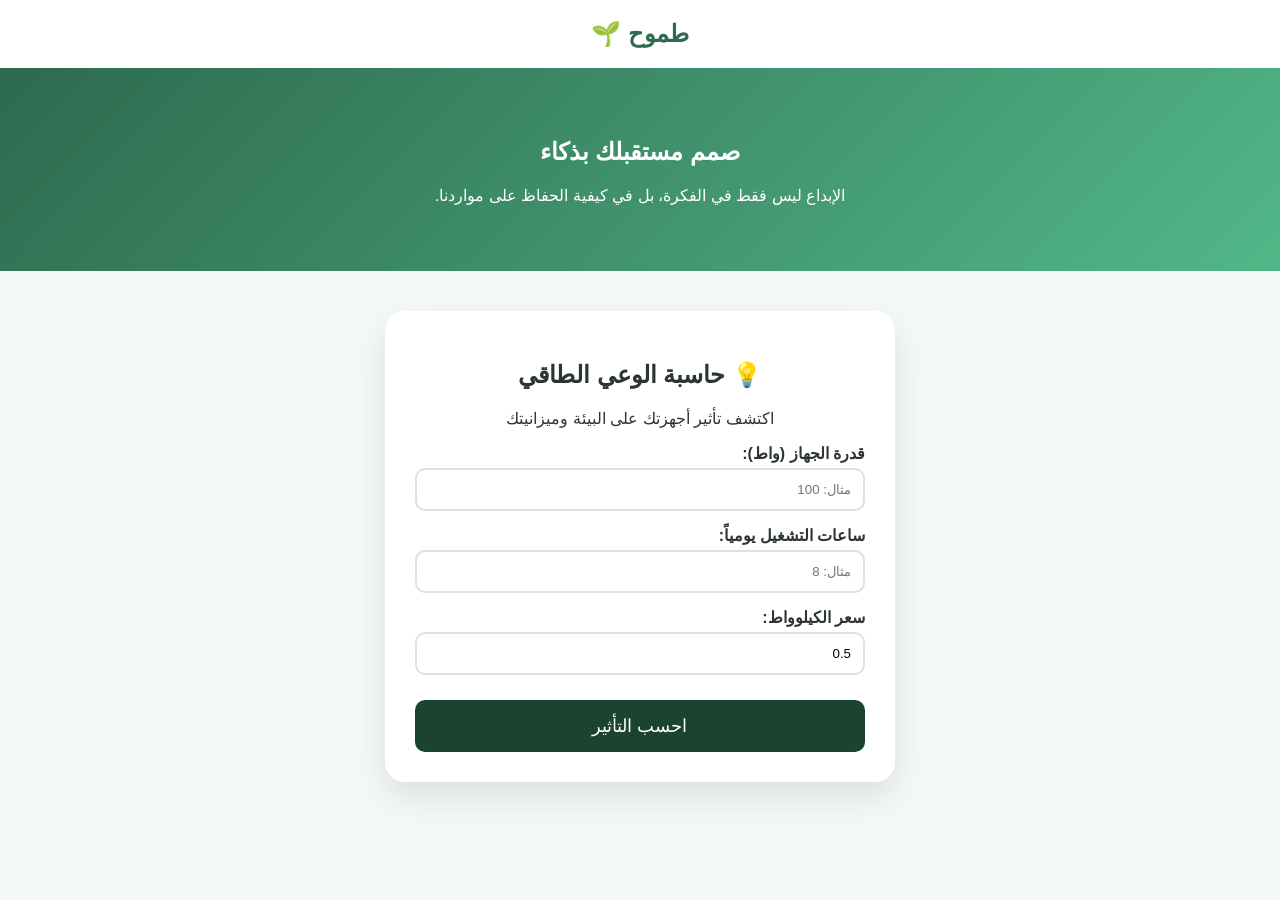
<file: eco-project/index.html>
<!DOCTYPE html>
<html lang="ar" dir="rtl">
<head>
    <meta charset="UTF-8">
    <meta name="viewport" content="width=device-width, initial-scale=1.0">
    <title>موقع طموح | توفير الموارد</title>
    <link rel="stylesheet" href="style.css">
</head>
<body>

    <header>
        <div class="logo">طموح <span>🌱</span></div>
    </header>

    <section class="hero">
        <h1>صمم مستقبلك بذكاء</h1>
        <p>الإبداع ليس فقط في الفكرة، بل في كيفية الحفاظ على مواردنا.</p>
    </section>

    <section class="calc-section">
        <div class="calc-card">
            <h2>💡 حاسبة الوعي الطاقي</h2>
            <p>اكتشف تأثير أجهزتك على البيئة وميزانيتك</p>
            
            <div class="input-group">
                <label>قدرة الجهاز (واط):</label>
                <input type="number" id="watts" placeholder="مثال: 100">
            </div>

            <div class="input-group">
                <label>ساعات التشغيل يومياً:</label>
                <input type="number" id="hours" placeholder="مثال: 8">
            </div>

            <div class="input-group">
                <label>سعر الكيلوواط:</label>
                <input type="number" id="price" value="0.5">
            </div>

            <button onclick="calculateEnergy()" class="btn-calc">احسب التأثير</button>

            <div id="result" class="result-box"></div>
        </div>
    </section>

    <script>
        function calculateEnergy() {
            const watts = document.getElementById('watts').value;
            const hours = document.getElementById('hours').value;
            const price = document.getElementById('price').value;
            const resultDiv = document.getElementById('result');

            if (watts > 0 && hours > 0) {
                const kwh = (watts * hours) / 1000;
                const cost = kwh * price;
                
                let feedback = "";
                let statusClass = "";

                if (kwh < 1.5) {
                    feedback = "أداء رائع! استهلاكك منخفض وصديق للبيئة. ✨";
                    statusClass = "low-impact";
                } else if (kwh < 5) {
                    feedback = "استهلاك متوسط. جرب تقليل ساعات التشغيل للوفر. ⚖️";
                    statusClass = "med-impact";
                } else {
                    feedback = "استهلاك مرتفع جداً! هذا الجهاز يرهق مواردك. ⚠️";
                    statusClass = "high-impact";
                }

                resultDiv.innerHTML = `
                    <div class="result-content ${statusClass}">
                        <p>الاستهلاك: <strong>${kwh.toFixed(2)}</strong> كيلوواط/ساعة</p>
                        <p>التكلفة اليومية: <strong>${cost.toFixed(2)}</strong> ج.م</p>
                        <hr>
                        <p class="feedback">${feedback}</p>
                    </div>
                `;
                resultDiv.style.display = 'block';
            } else {
                alert("من فضلك أدخل قيم صحيحة.");
            }
            
        }
    </script>
</body>
</html>
</file>
<file: eco-project/style.css>
body {
    font-family: 'Segoe UI', Arial, sans-serif;
    background-color: #f4f9f6;
    margin: 0;
    text-align: center;
    color: #2d3436;
}

header {
    background: #ffffff;
    padding: 20px;
    box-shadow: 0 2px 10px rgba(0,0,0,0.1);
}

.logo {
    font-size: 24px;
    font-weight: bold;
    color: #2d6a4f;
}

.logo span { color: #52b788; }

.hero {
    padding: 50px 20px;
    background: linear-gradient(135deg, #2d6a4f, #52b788);
    color: white;
}

.calc-section {
    padding: 40px 20px;
}

.calc-card {
    max-width: 450px;
    margin: 0 auto;
    background: white;
    padding: 30px;
    border-radius: 20px;
    box-shadow: 0 15px 35px rgba(0,0,0,0.1);
}

.input-group {
    text-align: right;
    margin-bottom: 15px;
}

.input-group label {
    display: block;
    margin-bottom: 5px;
    font-weight: 600;
}

.input-group input {
    width: 100%;
    padding: 12px;
    border: 2px solid #e0e0e0;
    border-radius: 10px;
    box-sizing: border-box;
    transition: 0.3s;
}

.input-group input:focus {
    border-color: #52b788;
    outline: none;
}

.btn-calc {
    width: 100%;
    padding: 15px;
    background: #1b4332;
    color: white;
    border: none;
    border-radius: 10px;
    font-size: 18px;
    cursor: pointer;
    margin-top: 10px;
}

.btn-calc:hover { background: #2d6a4f; }

/* تنسيق نتائج الحاسبة */
.result-box {
    margin-top: 25px;
    display: none;
}

.result-content {
    padding: 20px;
    border-radius: 15px;
    border-right: 8px solid;
}

.low-impact { background: #d8f3dc; color: #1b4332; border-color: #52b788; }
.med-impact { background: #fff3cd; color: #856404; border-color: #ffc107; }
.high-impact { background: #f8d7da; color: #721c24; border-color: #dc3545; }

.feedback { font-weight: bold; margin-top: 10px; }
</file>
